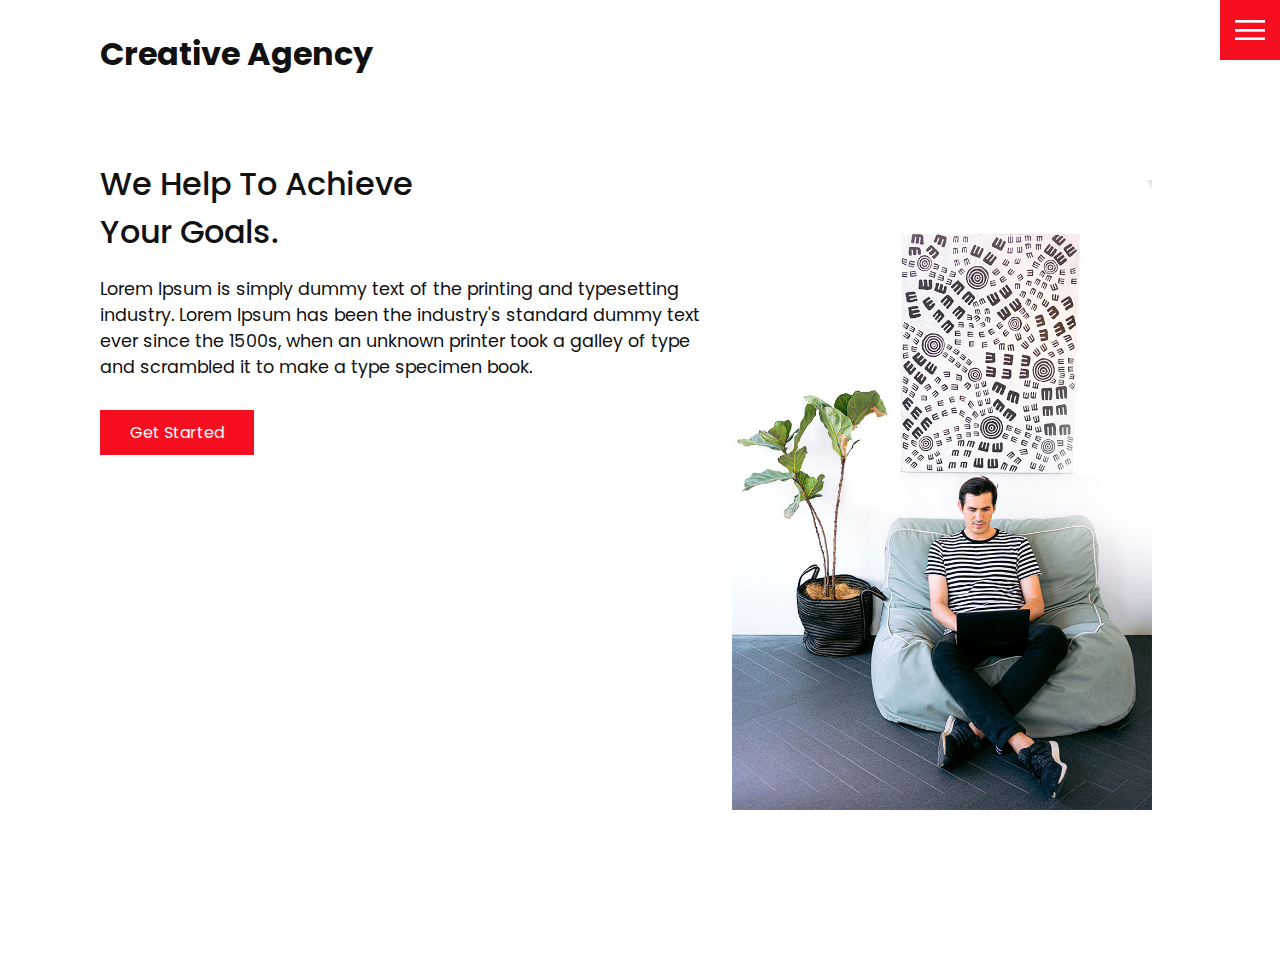
<file: Web-2/index.html>
<!DOCTYPE html>
<html lang="en">
<head>
    <meta charset="UTF-8">
    <meta http-equiv="X-UA-Compatible" content="IE=edge">
    <meta name="viewport" content="width=device-width, initial-scale=1.0">
    <link rel="preconnect" href="https://fonts.gstatic.com">
    <link href="https://fonts.googleapis.com/css2?family=Poppins:wght@200;300;400;500;600;700;800;900&display=swap" rel="stylesheet">
    <link rel="stylesheet" href="css/style.css">
    <title>Creative Agency</title>
</head>
<body>
    <header>
        <div class="logo">Creative Agency</div>
        <div class="toggle"></div>
        <div class="nav">
            <ul>
                <li><a href="index.html">Home</a></li>
                <li><a href="services.html">Services</a></li>
                <li><a href="work.html">Work</a></li>
                <li><a href="contact.html">Contact</a></li>
            </ul>
            <div class="social-bar">
                <ul>
                <li>
                    <a href="facebook.com">
                        <img src="img/facebook.png" alt="" target="_blank">
                    </a>
                </li>
                <li>
                    <a href="twitter.com">
                        <img src="img/twitter.png" alt="" target="_blank">
                    </a>
                </li>
                <li>
                    <a href="instagram.com">
                        <img src="img/instagram.png" alt="" target="_blank">
                    </a>
                </li>
                </ul>
                <a href="mailto:milan@gmail.com" class="email-icon">
                    <img src="img/email.png" alt="" target="_blank">
                </a>
            </div>
        </div>
    </header>
    <section>
        <img src="img/home-img.jpg" alt="" class="home-img">
        <div class="home-content">
            <h1>We Help To Achieve <br>Your Goals.</h1>
            <p>
                Lorem Ipsum is simply dummy text of the 
                printing and typesetting industry. 
                Lorem Ipsum has been the industry's 
                standard dummy text ever since the 1500s, 
                when an unknown printer took a galley of 
                type and scrambled it to make a type 
                specimen book.
            </p>
            <a href="contact.html" class="btn">Get Started</a>
        </div>
    </section>
    <script src="js/script.js"></script>
</body>
</html>
</file>
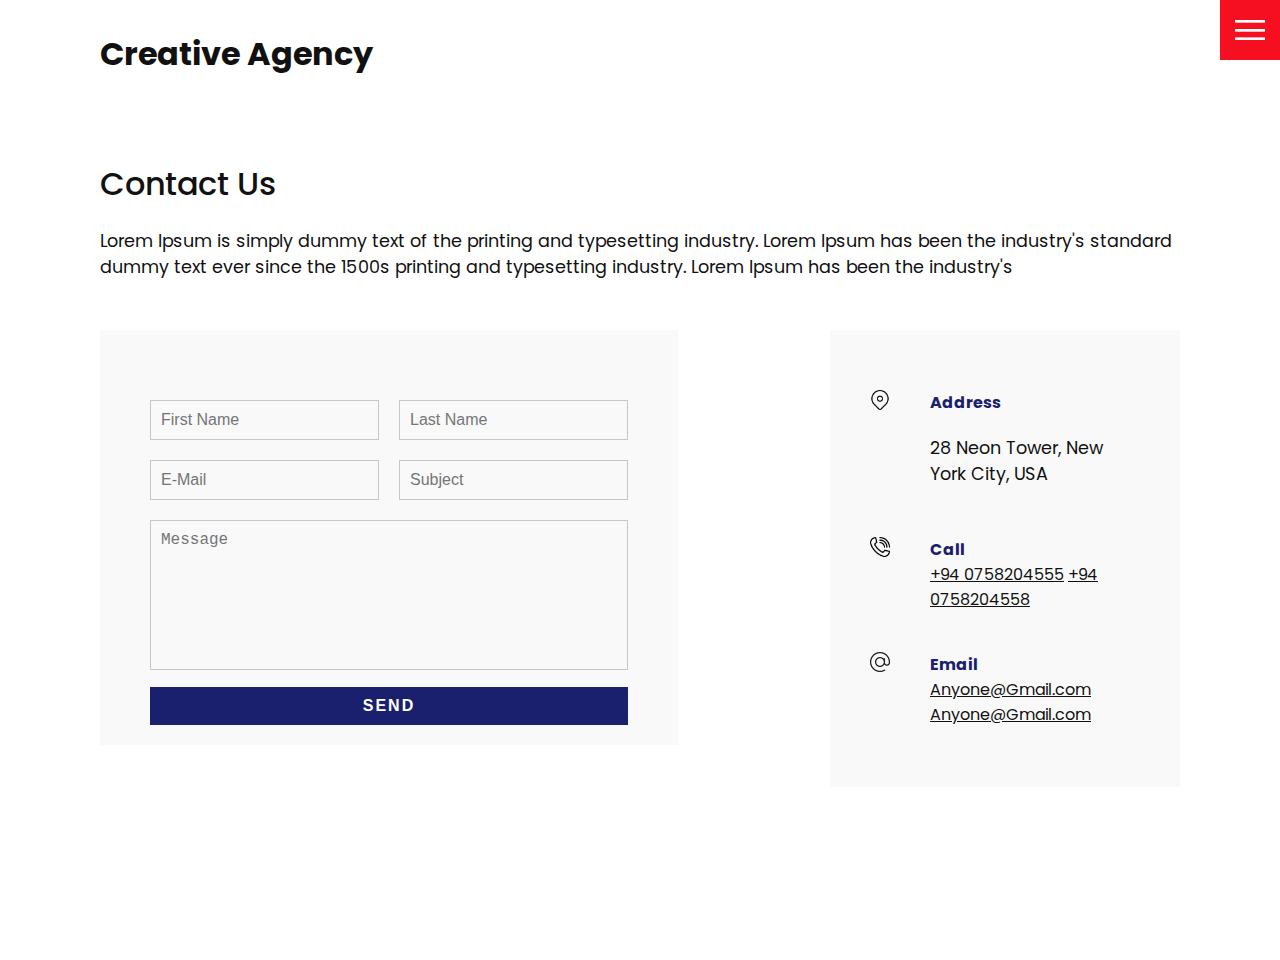
<file: Web-2/contact.html>
<!DOCTYPE html>
<html lang="en">
<head>
    <meta charset="UTF-8">
    <meta http-equiv="X-UA-Compatible" content="IE=edge">
    <meta name="viewport" content="width=device-width, initial-scale=1.0">
    <link rel="preconnect" href="https://fonts.gstatic.com">
    <link href="https://fonts.googleapis.com/css2?family=Poppins:wght@200;300;400;500;600;700;800;900&display=swap" rel="stylesheet">
    <link rel="stylesheet" href="css/style.css">
    <title>Creative Agency</title>
</head>
<body>
    <header>
        <div class="logo">Creative Agency</div>
        <div class="toggle"></div>
        <div class="nav">
            <ul>
                <li><a href="index.html">Home</a></li>
                <li><a href="services.html">Services</a></li>
                <li><a href="work.html">Work</a></li>
                <li><a href="contact.html">Contact</a></li>
            </ul>
            <div class="social-bar">
                <ul>
                <li>
                    <a href="facebook.com">
                        <img src="img/facebook.png" alt="" target="_blank">
                    </a>
                </li>
                <li>
                    <a href="twitter.com">
                        <img src="img/twitter.png" alt="" target="_blank">
                    </a>
                </li>
                <li>
                    <a href="instagram.com">
                        <img src="img/instagram.png" alt="" target="_blank">
                    </a>
                </li>
                </ul>
                <a href="mailto:milan@gmail.com" class="email-icon">
                    <img src="img/email.png" alt="" target="_blank">
                </a>
            </div>
        </div>
    </header>
    <section>
        <div class="title">
            <h1>Contact Us</h1>
            <p>Lorem Ipsum is simply dummy text of the 
                printing and typesetting industry. 
                Lorem Ipsum has been the industry's 
                standard dummy text ever since the 1500s
                printing and typesetting industry. 
                Lorem Ipsum has been the industry's
            </p>
        </div>
        <div class="contact">
            <div class="contact-form">
                <form action="">
                    <div class="row">
                        <div class="input50">
                            <input type="text" placeholder="First Name">
                        </div>
                        <div class="input50">
                            <input type="text" placeholder="Last Name">
                        </div>
                    </div>
                    <div class="row">
                        <div class="input50">
                            <input type="email" placeholder="E-Mail">
                        </div>
                        <div class="input50">
                            <input type="text" placeholder="Subject">
                        </div>
                    </div>
                    <div class="row">
                        <div class="input100">
                            <textarea name="" id="" cols="30" rows="10" placeholder="Message"></textarea>
                        </div>
                    </div>
                    <div class="row">
                        <div class="input100">
                            <input type="submit" value="send">
                        </div>
                    </div>
                </form>
            </div>
            <div class="contact-info">
                <div class="info-box">
                    <img src="img/address.png" alt="" class="contact-icon">
                    <div class="details">
                        <h4>Address</h4>
                        <p>28 Neon Tower, New York City, USA</p>
                    </div>
                </div>
                <div class="info-box">
                    <img src="img/call.png" alt="" class="contact-icon">
                    <div class="details">
                        <h4>Call</h4>
                        <a href="tel:+9407852596">+94 0758204555</a>
                        <a href="tel:+9407852596">+94 0758204558</a>
                    </div>
                </div>
                <div class="info-box">
                    <img src="img/email.png" alt="" class="contact-icon">
                    <div class="details">
                        <h4>Email</h4>
                        <a href="mailto:anyone@gmail.com">Anyone@Gmail.com</a>
                        <a href="mailto:anyone@gmail.com">Anyone@Gmail.com</a>
                    </div>
                </div>
            </div>
        </div>
    </section>
    <script src="js/script.js"></script>
</body>
</html>
</file>
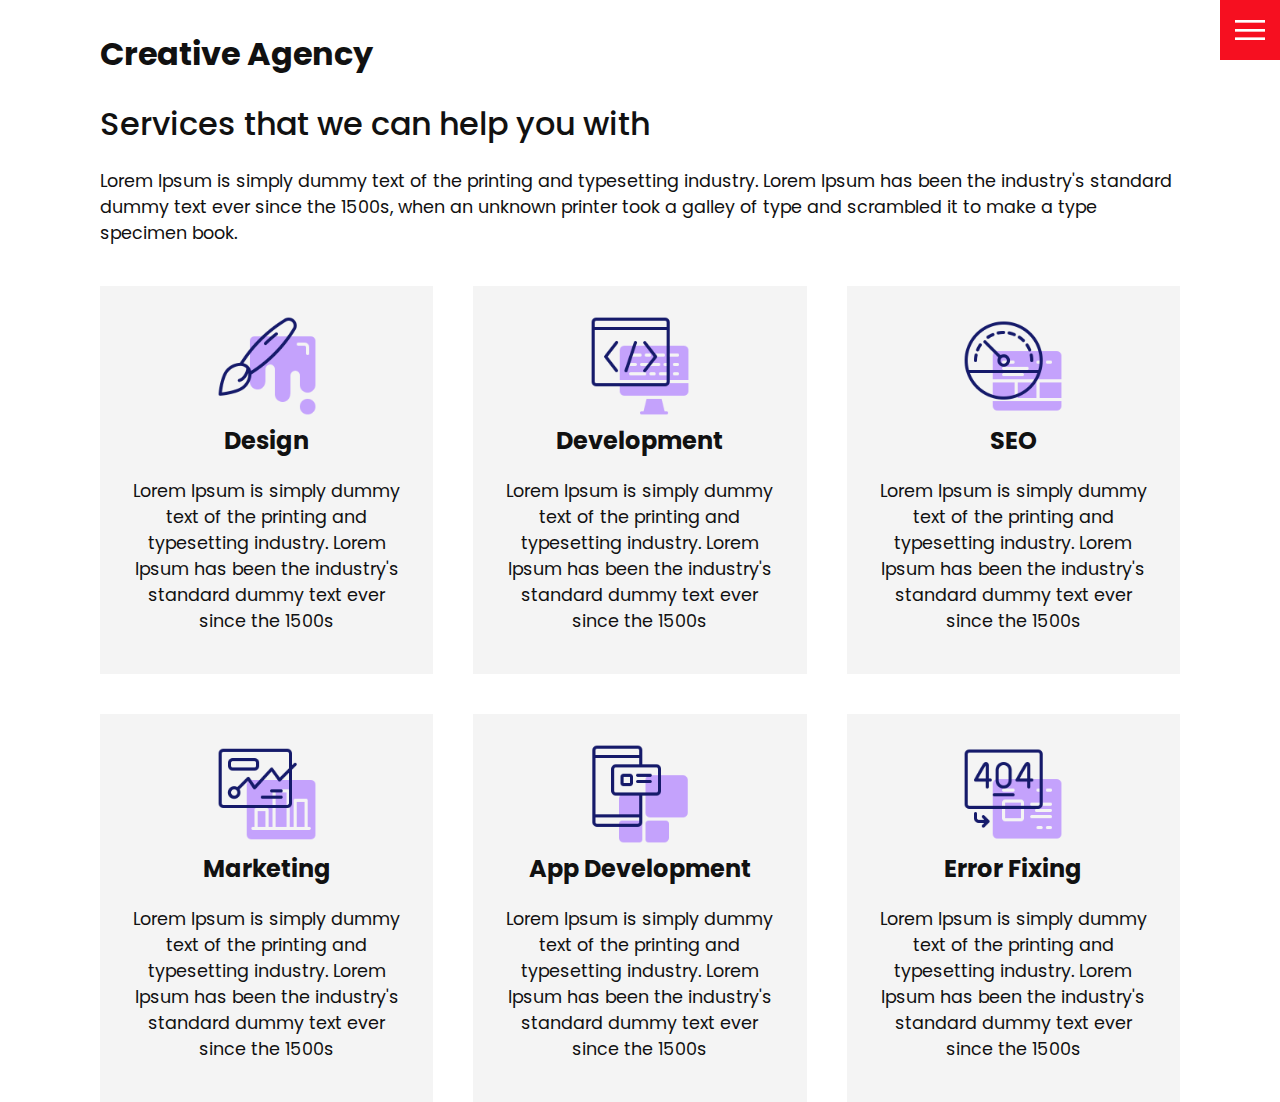
<file: Web-2/services.html>
<!DOCTYPE html>
<html lang="en">
<head>
    <meta charset="UTF-8">
    <meta http-equiv="X-UA-Compatible" content="IE=edge">
    <meta name="viewport" content="width=device-width, initial-scale=1.0">
    <link rel="preconnect" href="https://fonts.gstatic.com">
    <link href="https://fonts.googleapis.com/css2?family=Poppins:wght@200;300;400;500;600;700;800;900&display=swap" rel="stylesheet">
    <link rel="stylesheet" href="css/style.css">
    <title>Creative Agency</title>
</head>
<body>
    <header>
        <div class="logo">Creative Agency</div>
        <div class="toggle"></div>
        <div class="nav">
            <ul>
                <li><a href="index.html">Home</a></li>
                <li><a href="services.html">Services</a></li>
                <li><a href="work.html">Work</a></li>
                <li><a href="contact.html">Contact</a></li>
            </ul>
            <div class="social-bar">
                <ul>
                <li>
                    <a href="facebook.com">
                        <img src="img/facebook.png" alt="" target="_blank">
                    </a>
                </li>
                <li>
                    <a href="twitter.com">
                        <img src="img/twitter.png" alt="" target="_blank">
                    </a>
                </li>
                <li>
                    <a href="instagram.com">
                        <img src="img/instagram.png" alt="" target="_blank">
                    </a>
                </li>
                </ul>
                <a href="mailto:milan@gmail.com" class="email-icon">
                    <img src="img/email.png" alt="" target="_blank">
                </a>
            </div>
        </div>
    </header>
    <section class="home">
        <div class="title">
            <h1>Services that we can help you with</h1>
            <p>
                Lorem Ipsum is simply dummy text of the 
                printing and typesetting industry. 
                Lorem Ipsum has been the industry's 
                standard dummy text ever since the 1500s, 
                when an unknown printer took a galley of 
                type and scrambled it to make a type 
                specimen book.
            </p>
        </div>
        <div class="services">
            <div class="servise">
            <div class="icon">
                <img src="../Web-2/img/001.png" alt="">
            </div>
            <h2>Design</h2>
            <p>Lorem Ipsum is simply dummy text of the 
                printing and typesetting industry. 
                Lorem Ipsum has been the industry's 
                standard dummy text ever since the 1500s
            </p>
            </div>
            <div class="servise">
            <div class="icon">
                <img src="../Web-2/img/002.png" alt="">
            </div>
            <h2>Development</h2>
            <p>Lorem Ipsum is simply dummy text of the 
                printing and typesetting industry. 
                Lorem Ipsum has been the industry's 
                standard dummy text ever since the 1500s
            </p>
            </div>
            <div class="servise">
                <div class="icon">
                <img src="../Web-2/img/003.png" alt="">
            </div>
            <h2>SEO</h2>
            <p>Lorem Ipsum is simply dummy text of the 
                printing and typesetting industry. 
                Lorem Ipsum has been the industry's 
                standard dummy text ever since the 1500s
            </p>
            </div>
            <div class="servise">
            <div class="icon">
                <img src="../Web-2/img/004.png" alt="">
            </div>
            <h2>Marketing</h2>
            <p>Lorem Ipsum is simply dummy text of the 
                printing and typesetting industry. 
                Lorem Ipsum has been the industry's 
                standard dummy text ever since the 1500s
            </p>
            </div>
            <div class="servise">
                <div class="icon">
                <img src="../Web-2/img/005.png" alt="">
            </div>
            <h2>App Development</h2>
            <p>Lorem Ipsum is simply dummy text of the 
                printing and typesetting industry. 
                Lorem Ipsum has been the industry's 
                standard dummy text ever since the 1500s
            </p>
            </div>
            <div class="servise">
            <div class="icon">
                <img src="../Web-2/img/006.png" alt="">
            </div>
            <h2>Error Fixing</h2>
            <p>Lorem Ipsum is simply dummy text of the 
                printing and typesetting industry. 
                Lorem Ipsum has been the industry's 
                standard dummy text ever since the 1500s
            </p>
            </div>
        </div>
    </section>
    <script src="js/script.js"></script>
</body>
</html>
</file>
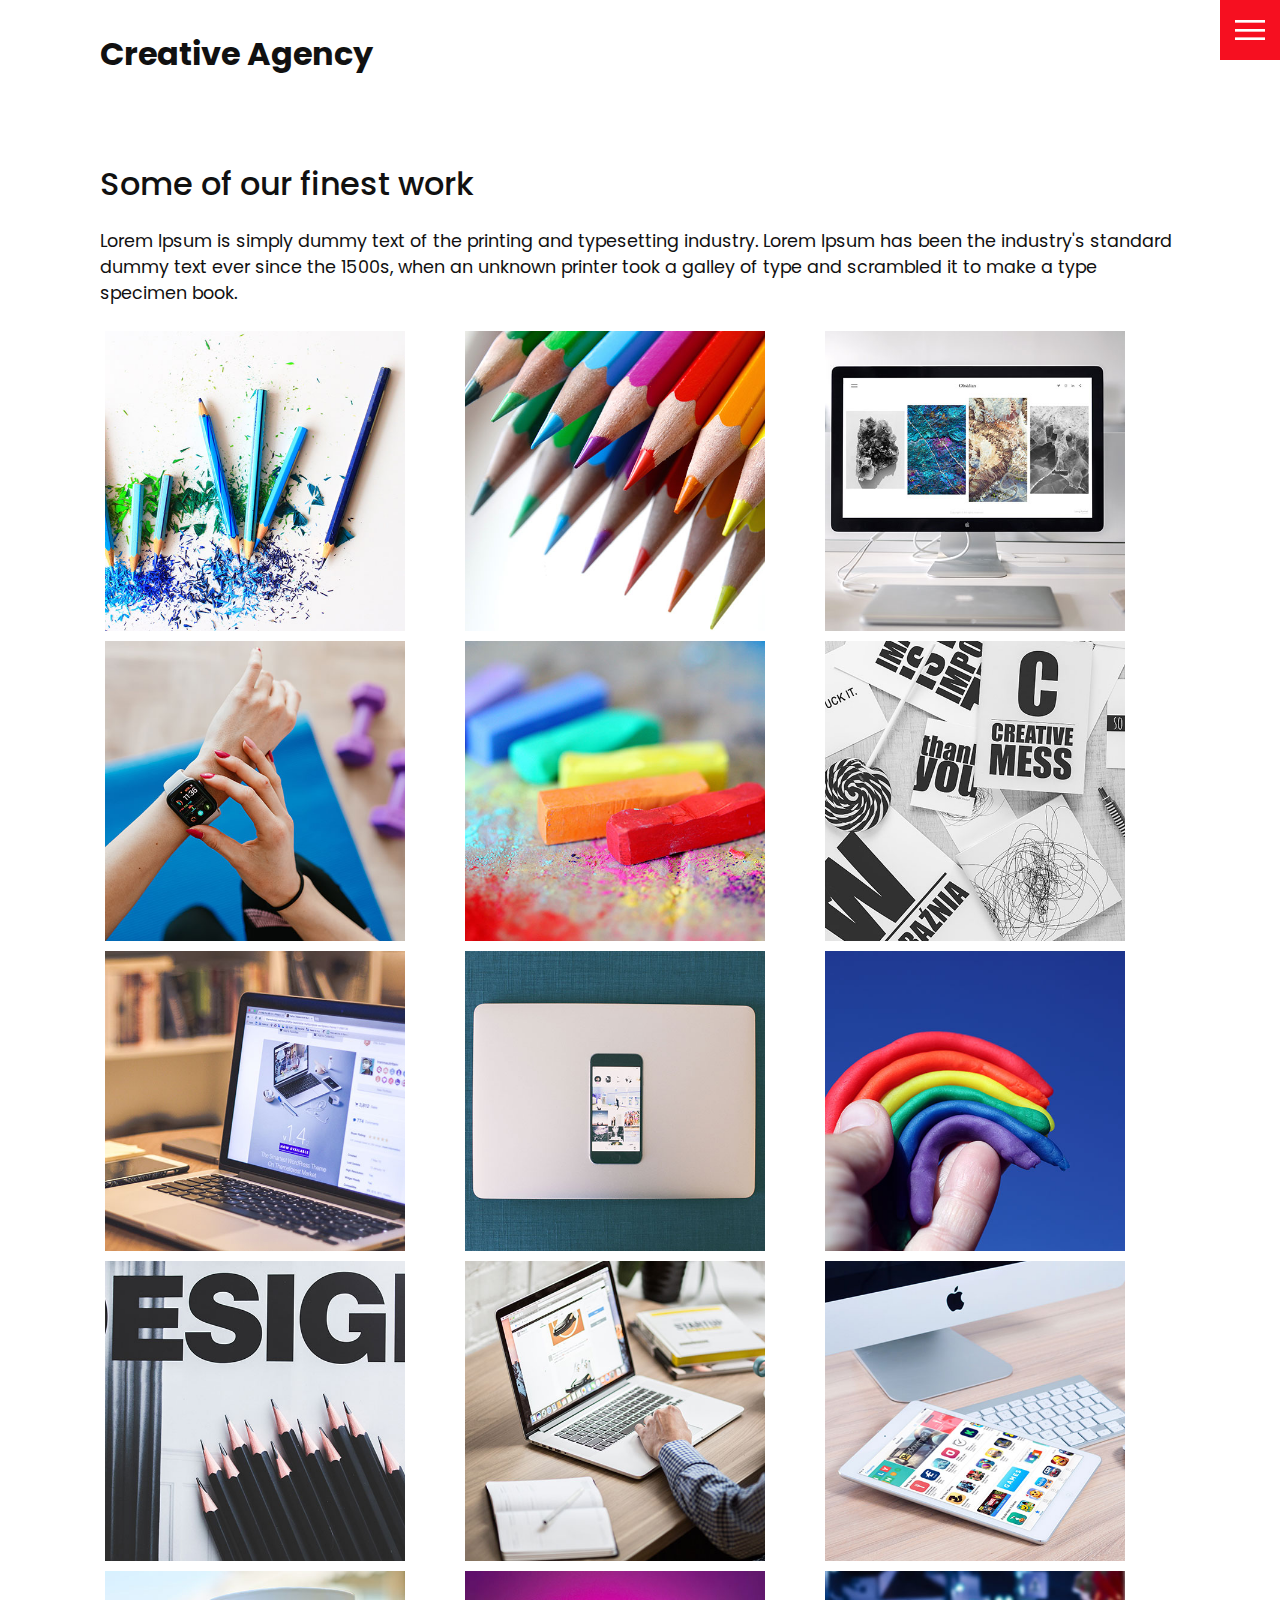
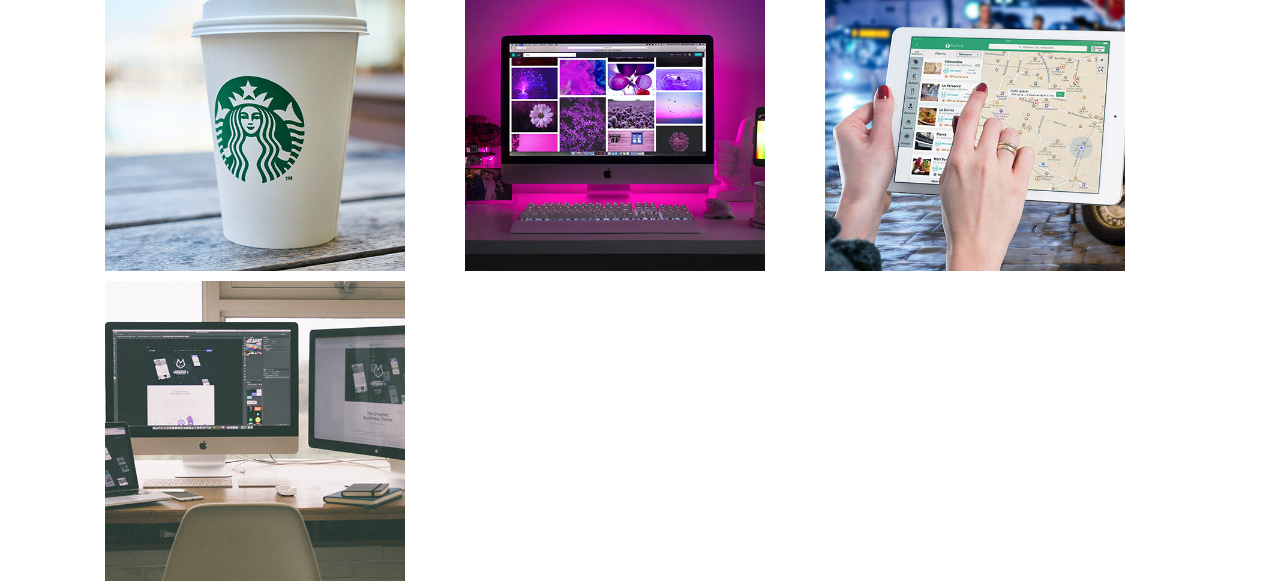
<file: Web-2/work.html>
<!DOCTYPE html>
<html lang="en">
<head>
    <meta charset="UTF-8">
    <meta http-equiv="X-UA-Compatible" content="IE=edge">
    <meta name="viewport" content="width=device-width, initial-scale=1.0">
    <link rel="preconnect" href="https://fonts.gstatic.com">
    <link href="https://fonts.googleapis.com/css2?family=Poppins:wght@200;300;400;500;600;700;800;900&display=swap" rel="stylesheet">
    <link rel="stylesheet" href="css/style.css">
    <title>Creative Agency</title>
</head>
<body>
    <header>
        <div class="logo">Creative Agency</div>
        <div class="toggle"></div>
        <div class="nav">
            <ul>
                <li><a href="index.html">Home</a></li>
                <li><a href="services.html">Services</a></li>
                <li><a href="work.html">Work</a></li>
                <li><a href="contact.html">Contact</a></li>
            </ul>
            <div class="social-bar">
                <ul>
                <li>
                    <a href="facebook.com">
                        <img src="img/facebook.png" alt="" target="_blank">
                    </a>
                </li>
                <li>
                    <a href="twitter.com">
                        <img src="img/twitter.png" alt="" target="_blank">
                    </a>
                </li>
                <li>
                    <a href="instagram.com">
                        <img src="img/instagram.png" alt="" target="_blank">
                    </a>
                </li>
                </ul>
                <a href="mailto:milan@gmail.com" class="email-icon">
                    <img src="img/email.png" alt="" target="_blank">
                </a>
            </div>
        </div>
    </header>
    <section>
        <div class="title">
            <h1>Some of our finest work</h1>
            <p>
                Lorem Ipsum is simply dummy text of the 
                printing and typesetting industry. 
                Lorem Ipsum has been the industry's 
                standard dummy text ever since the 1500s, 
                when an unknown printer took a galley of 
                type and scrambled it to make a type 
                specimen book.
            </p>
        </div>
        <div class="portfolio">
            <div class="item">
                <img src="../Web-2/img/portfolio-item1.jpg" alt="">
                <div class="action">
                    <a href="#">Launch</a>
                </div>
            </div>
            <div class="item">
                <img src="../Web-2/img/portfolio-item2.jpg" alt="">
                <div class="action">
                    <a href="#">Launch</a>
                </div>
            </div>
            <div class="item">
                <img src="../Web-2/img/portfolio-item3.jpg" alt="">
                <div class="action">
                    <a href="#">Launch</a>
                </div>
            </div>
            <div class="item">
                <img src="../Web-2/img/portfolio-item4.jpg" alt="">
                <div class="action">
                    <a href="#">Launch</a>
                </div>
            </div>
            <div class="item">
                <img src="../Web-2/img/portfolio-item5.jpg" alt="">
                <div class="action">
                    <a href="#">Launch</a>
                </div>
            </div>
            <div class="item">
                <img src="../Web-2/img/portfolio-item6.jpg" alt="">
                <div class="action">
                    <a href="#">Launch</a>
                </div>
            </div>
            <div class="item">
                <img src="../Web-2/img/portfolio-item7.jpg" alt="">
                <div class="action">
                    <a href="#">Launch</a>
                </div>
            </div>
            <div class="item">
                <img src="../Web-2/img/portfolio-item8.jpg" alt="">
                <div class="action">
                    <a href="#">Launch</a>
                </div>
            </div>
            <div class="item">
                <img src="../Web-2/img/portfolio-item9.jpg" alt="">
                <div class="action">
                    <a href="#">Launch</a>
                </div>
            </div>
            <div class="item">
                <img src="../Web-2/img/portfolio-item10.jpg" alt="">
                <div class="action">
                    <a href="#">Launch</a>
                </div>
            </div>
            <div class="item">
                <img src="../Web-2/img/portfolio-item11.jpg" alt="">
                <div class="action">
                    <a href="#">Launch</a>
                </div>
            </div>
            <div class="item">
                <img src="../Web-2/img/portfolio-item12.jpg" alt="">
                <div class="action">
                    <a href="#">Launch</a>
                </div>
            </div>
            <div class="item">
                <img src="../Web-2/img/portfolio-item13.jpg" alt="">
                <div class="action">
                    <a href="#">Launch</a>
                </div>
            </div>
            <div class="item">
                <img src="../Web-2/img/portfolio-item14.jpg" alt="">
                <div class="action">
                    <a href="#">Launch</a>
                </div>
            </div><div class="item">
                <img src="../Web-2/img/portfolio-item15.jpg" alt="">
                <div class="action">
                    <a href="#">Launch</a>
                </div>
            </div>
            <div class="item">
                <img src="../Web-2/img/portfolio-item16.jpg" alt="">
                <div class="action">
                    <a href="#">Launch</a>
                </div>
            </div>
        </div>
    </section>
    <script src="js/script.js"></script>
</body>
</html>
</file>
<file: Web-2/css/style.css>
:root{
    --primary-color:#f60f20;
}
*{
    box-sizing: border-box;
    margin: 0;
    padding: 0;
}

html,body{
    font-family: 'Poppins',sans-serif;
    color: #111;
    font-size: 16px;
}
h1{
    font-size: 200%;
    font-weight: 500;
}
p{
    margin: 20px 0 10px;
    font-size: 1.1rem;
}
section{
    display: flexbox;
    flex-direction: column;
    height: 100vh;
    align-items: center;
    padding: 100px;
    margin-top: 60px;
}
section.home{
    flex-direction: row;
    margin-top: 0;
}
/*Button*/
.btn{
    cursor: pointer;
    display: inline-block;
    background: var(--primary-color);
    color: #fff;
    text-decoration: none;
    padding: 10px 30px;
    margin: 20px 0;
}
.btn:hover{
    transform: scale(0.95);
    -webkit-transform: scale(0.95);
    -moz-transform: scale(0.95);
    -ms-transform: scale(0.95);
    -o-transform: scale(0.95);
}
/*Home*/
.logo{
    position: absolute;
    top: 30px;
    left: 100px;
    font-size: 2rem;
    font-weight: 700;
    z-index: 20;
}
.home-content{
    position: relative;
    z-index: 10;
    max-width: 600px;
}
.home-img{
    position: absolute;
    bottom: 10%;
    right: 10%;
    height: 70vh;
}
/*Navigation*/
.nav{
    display: none;
}
.nav.active{
    position: fixed;
    top: 0;
    left: 0;
    width: 100%;
    height: 100%;
    background-color: #fff;
    z-index: 15;
    display: flex;
    justify-content: center;
    align-items: center;
}
.nav:active{
    left: 0;
}

.nav ul{
    position: relative;
}
.nav ul li{
    position: relative;
    list-style: none;
    text-align: center;
}
.nav ul li a{
    font-size: 2.2rem;
    color: #111;
    text-decoration: none;
    font-weight: 300;
}

.nav ul li a:hover{
    color: var(--primary-color);
}

.nav .social-bar{
    position: absolute;
    top: 0;
    left: 0;
    width: 60px;
    height: 100%;
    display: flex;
    justify-content: center;
    align-items: center;
}
.nav .email-icon{
    position: absolute;
    bottom: 20px;
    transform: scale(0.5);
    -webkit-transform: scale(0.5);
    -moz-transform: scale(0.5);
    -ms-transform: scale(0.5);
    -o-transform: scale(0.5);
}
.nav .social-bar a{
    display: inline-block;
    transform: scale(0.5);
    -webkit-transform: scale(0.5);
    -moz-transform: scale(0.5);
    -ms-transform: scale(0.5);
    -o-transform: scale(0.5);
}
/*Toggle*/

.toggle{
    position: fixed;
    top: 0;
    right: 0;
    width: 60px;
    height: 60px;
    background:var(--primary-color) url(../img/menu.png);
    background-size: 30px;
    background-position: center;
    background-repeat: no-repeat;
    z-index: 20;
    cursor: pointer;
}
.toggle.active{
    background:var(--primary-color) url(../img/close.png);
    background-size: 25px;
    background-position: center;
    background-repeat: no-repeat; 
}

/*Media*/
.services{
    margin-top: 40px;
    display: grid;
    grid-template-columns:repeat(3,1fr);
    gap: 40px;
    text-align: center;
}
.services .servise{
    padding: 30px;
    background-color: #f4f4f4;
}
.services .servise:hover{
    box-shadow: 0 10px 30px rgba(0, 0, 0, 0.1);
}
.services .servise .icon img{
    max-width: 100px;
}
.services .servicse h2{
    font-size: 150%;
    font-weight: 500;
    margin-top: 20px;
    color: #1b206e;
}

/*Work*/
.portfolio{
    display: grid
    /* flex-wrap: wrap; */;
    margin-top: 20px;
    justify-content: center;
    grid-template-columns: repeat(3,1fr);
}
.portfolio .item{
    position: relative;
    width: 300px;
    height: 300px;
    margin: 5px;
}

.portfolio .item img{
    width: 100%;
    height: 100%;
}

.portfolio .item .action{
    position: absolute;
    top: 0;
    left: 0;
    width: 100%;
    height: 100%;
    background: rgba(0, 0, 0, 0.8);
    display: flex;
    justify-content: center;
    align-items: center;
    opacity: 0;
    transition: 0.5s;
    -webkit-transition: 0.5s;
    -moz-transition: 0.5s;
    -ms-transition: 0.5s;
    -o-transition: 0.5s;
}

.portfolio .item:hover .action{
    opacity: 1;
}

.portfolio .item:hover a{
    display: inline-block;
    color: #fff;
    text-decoration: none;
    border: 1px solid #fff;
    padding: 5px 15px;
}

/*Contact*/
.contact{
    position: relative;
    width: 100%;
    margin-top: 50px;
    display: flex;
    justify-content: space-between;
    align-items: flex-start;
}
.contact-form{
    position: relative;
    background: #f9f9f9;
    width: cal(100%-400px);
    padding: 60px 40px 20px;
}
.contact-form form{
    width: 100%;
}

.contact-form .row{
    width: 100%;
    display: flex;
}
.contact-form .input50{
    width: 50%;
    margin: 0 10px;
}
.contact-form .input100{
    width: 100%;
    margin: 0 10px;
}

.contact-form .row input,
.contact-form .row textarea{
    position: relative;
    border: 1px solid rgba(0, 0, 0, 0.2);
    color: #111;
    background: transparent;
    width: 100%;
    padding: 10px;
    outline: none;
    font-size: 100%;
    font-weight: 300;
    margin: 10px 0;
    resize: none;
}
.contact-form .row textarea{
    height: 150px;
}
.contact-form .row input[type="submit"]{
    background-color: #1b206e;
    color: #fff;
    margin: 0;
    text-transform: uppercase;
    letter-spacing: 2px;
    font-weight: 600;
    border: 0;
    cursor: pointer;
}

.contact-info{
    width: 350px;
    background: #f9f9f9;
    padding: 60px 40px 20px;
    margin-left: 15px;
}
.contact-info .info-box{
    display: flex;
    align-items: flex-start;
    margin-bottom: 40px;
}

.contact-info .info-box .contact-icon{
    width: 20px;
    margin-right: 40px;
}

.contact-info .info-box .details h4{
    color: #1b206e;
}
.contact-info .info-box .details p,
.contact-info .info-box .details a{
    color: #111;
}

@media(max-width:1000px){
    .logo{
        top: 10px;
        left: 40px;
        font-size: 150%;
    }
    section{
        padding: 100px 40px;
    }
    .nav ul li a{
        font-size: 200%;
    }
    .home-content{
        width: 50vw;
    }
    .services,.portfolio{
        grid-template-columns:repeat(2,1fr);
    }
    .contact{
        flex-direction: column;
    }
    .contact-form{
        width: 100%;
        padding: 30px 30px 20px;
    }

    .contact-form .row{
        flex-direction: column;
    }
    .contact-form .input50,
    .contact-form .input100{
        width: 100%;
        margin: 0;
    }
    .contact-info{
        width: 100%;
        margin-top: 20px;
        padding: 30px 30px 20px;
    }
}

@media(max-width:580px){
    .home-img{
        display: none;
    }
    .home-content{
        width: 75vw;
    }
    .services,.portfolio{
        grid-template-columns:1fr;
    }
    .services .servise{
        box-shadow: 0 10px 30px rgba(0, 0, 0, 0.1);
    }
}
</file>
